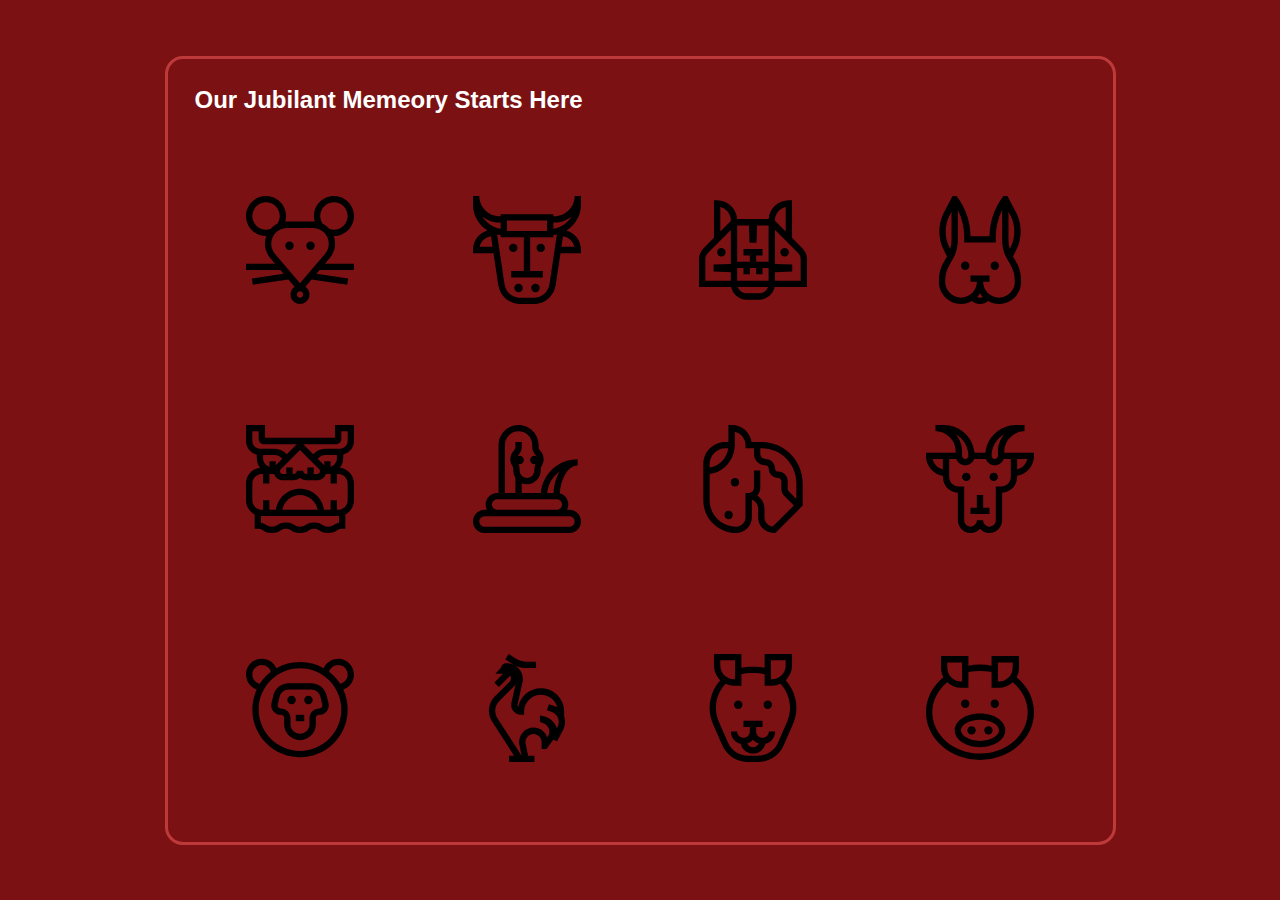
<file: index.html>
<!DOCTYPE html>
<html lang="en">
<head>
    <meta charset="UTF-8">
    <meta name="viewport" content="width=device-width, initial-scale=1.0">
    <title>Chinese New Year: Jubilant Memeory</title>
    <link rel="stylesheet" href="./style/style.css">
</head>
<body>
    <div class="container">
        <div class="chinesenewyear">
            <div class="titleandplay">
            <h2>Our Jubilant Memeory Starts Here</h2>
            <div class="titlebutton">
                <!-- <button type='button' id='buttondisplay'>Next</button> -->
            </div>
            </div>
            <p id='zodiac'>
            </p>
            <div class="glass">
            <div class="cz1">
                <img id='imcz1' src="./images/rat.svg" onclick="zodiacfun(this)">
            </div>
            <div class="cz2">
                <img id='imcz2' src="./images/ox.svg" onclick="zodiacfun(this)">
            </div>
            <div class="cz3">
                <img id='imcz3' src="./images/tiger.svg" onclick="zodiacfun(this)">
            </div>
            <div class="cz4">
                <img id='imcz4' src="./images/rabbit.svg" onclick="zodiacfun(this)">
            </div>
            <div class="cz5">
                <img id='imcz5' src="./images/dragon.svg" onclick="zodiacfun(this)">
            </div>
            <div class="cz6">
                <img id='imcz6' src="./images/snake.svg" onclick="zodiacfun(this)">
            </div>
            <div class="cz7">
                <img id='imcz7' src="./images/horse.svg" onclick="zodiacfun(this)">
            </div>
            <div class="cz8">
                <img id='imcz8' src="./images/goat.svg" onclick="zodiacfun(this)">
            </div>
            <div class="cz9">
                <img id='imcz9' src="./images/monkey.svg" onclick="zodiacfun(this)">
            </div>
            <div class="cz10">
                <img id='imcz10' src="./images/rooster.svg" onclick="zodiacfun(this)">
            </div>
            <div class="cz11">
                <img id='imcz11' src="./images/dog.svg" onclick="zodiacfun(this)">
            </div>
            <div class="cz12">
                <img id='imcz12' src="./images/pig.svg" onclick="zodiacfun(this)">
            </div>
            </div>

        </div>
        <!-- <div class='glass'>
            <div class='leftheader'>
                Our Jubilant Memory Starts Here
            </div>
            <div class="rightheader">
                Play
            </div>

            <div class="cz1"></div>
            <div class="cz2"></div>
            <div class="cz3"></div>
            <div class="cz4"></div>
            <div class="cz5"></div>
            <div class="cz6"></div>
            <div class="cz7"></div>
            <div class="cz8"></div>
            <div class="cz9"></div>
            <div class="cz10"></div>
            <div class="cz11"></div>
            <div class="cz12"></div>
        </div> -->
    </div>




</body>
<script src="scripts/main.js"></script>
</html>
</file>
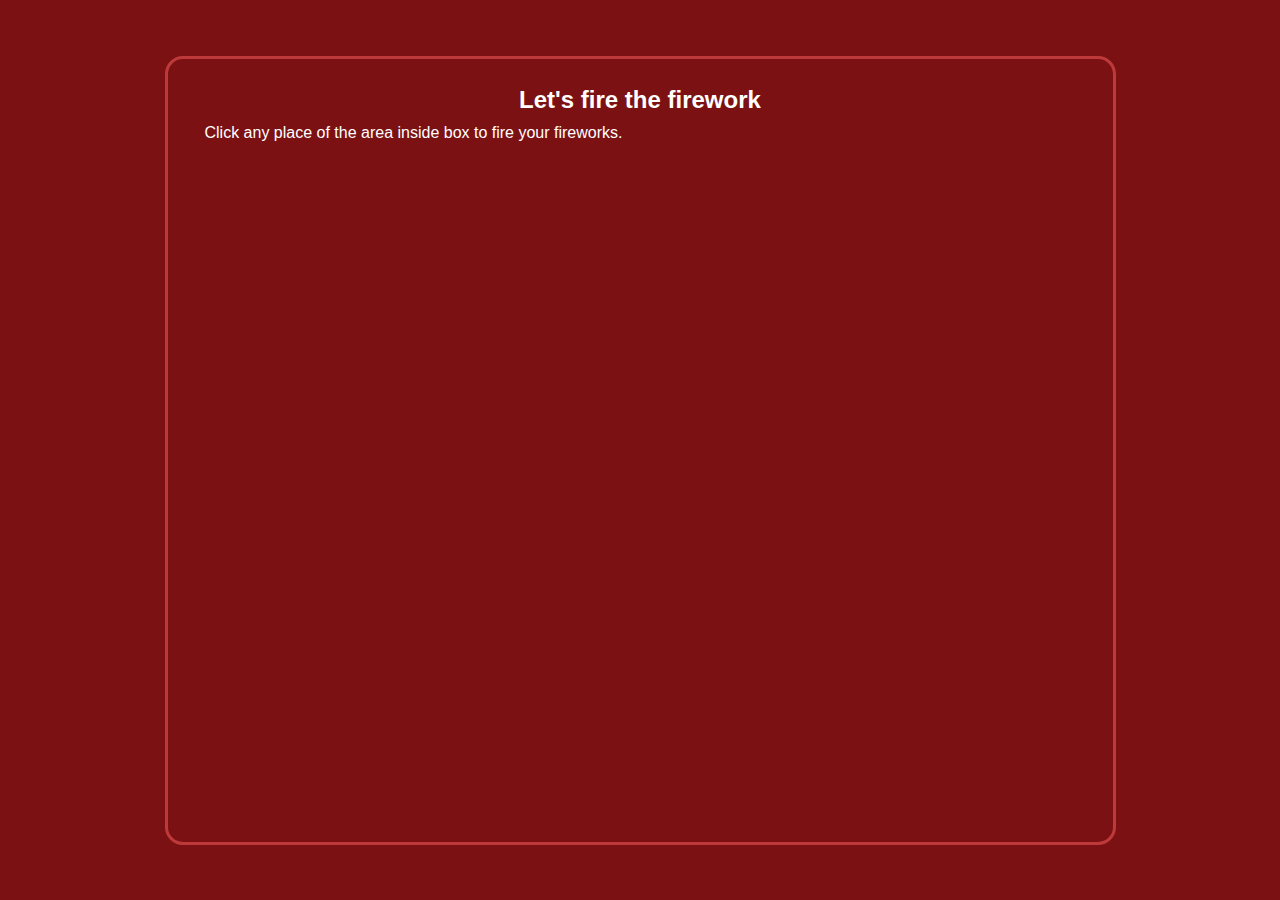
<file: src/chapter1.html>
<!DOCTYPE html>
<html lang="en">
<head>
    <meta charset="UTF-8">
    <meta name="viewport" content="width=device-width, initial-scale=1.0">
    <title>Chinese New Year</title>
    <link rel="stylesheet" href="../style/style.css">
</head>
<body>
    <div class="container">
        <div class="chinesenewyear">
            <div class="chapter1header">
                    <h2>Let's fire the firework</h2>
            </div>
            <div class="chapter1content">
                <p>
                    Click any place of the area inside box to fire your fireworks.
                </p>
                <!-- <button onclick="location.href='../index.html'" type="button">Next Chapter</button> -->
            </div>
            <div class="canvaspart">
                <canvas id="canvas">Canvas is not supported in your browser.</canvas>
            </div>
        </div>
    </div>










</body>
<script src="../scripts/main.js"></script>
</html>
</file>
<file: style/style.css>
* {
    margin: 0;
    padding: 0;
    font-family:'Franklin Gothic Medium', 'Arial Narrow', Arial, sans-serif
}

.container {
    /* background: linear-gradient(to right top, #a1152a, #72191b); */
    background: #7b1113;
    min-height: 100vh;
    position: absolute;
	display: flex;
	align-items: center;
	justify-content: center;
	width: 100%;
	height: 100%;
	top: 0;
	left: 0;
}

.chinesenewyear{
    position: relative;
	display: flex;
	flex-direction: column;
	width: 99vmin;
    height: 81%;
    border: 3px solid rgba(197, 63, 63, 0.9);
	/* border: 0.5vmin solid #ccc; */
	/* border-bottom-width: 10vmin; */
	padding: 3vmin;
    border-radius: 2vmin;
}

.titleandplay {
    display: grid;
    grid-template-columns: 1fr 1fr 1fr 1fr;
    grid-template-areas: 
    "titleh2 titleh2 titleh2 titlebutton";
    
}

.titleandplay > h2 {
    grid-area: titleh2;
    color: white;
}

.titlebutton > button {
    width: 3.7rem;
    height: 3.7rem;
    border: #ccc;
    border-radius: 2rem;
    font-size: large;
    cursor: pointer;
}

.titlebutton {
    grid-area: titlebutton;
    text-align: center;
}

.chinesenewyear > p {
    color: white;
    font-size: 18px;
    padding-top: 20px;
    padding-bottom: 10px;
    text-align: justify;
}


.glass {
    /* background:linear-gradient(to left bottom,#7b1113, #7b1113);
    border-radius: 1rem;
    
    min-height: 89vh;
    width: 69%; */
    /* border: 2.5px solid rgba(197, 63, 63, 0.9); */
    display: grid;
    grid-template-columns: repeat(4, 1fr);
    grid-template-rows: 1fr 1fr 1fr;
    grid-template-areas: 
    "cz1 cz2 cz3 cz4"
    "cz5 cz6 cz7 cz8"
    "cz9 cz10 cz11 cz12"
    ;
    grid-gap:1em;
    height: 100%;
    position: relative;
}

.glass :hover img {
    opacity: 0.2;
  }
  

img {
    object-fit: cover;
    height: 12vh;
}

.cz1, .cz2, .cz3, .cz4, .cz5, .cz6, .cz7, .cz8, .cz9, .cz10, .cz11, .cz12 {
    display: flex;
    flex-direction: row;
    justify-content: center;
    align-items: center;
}

.cz1{
    grid-area: cz1;
}

.cz2{
    grid-area: cz2;
}

.cz3{
    grid-area: cz3;
}

.cz4{
    grid-area: cz4;
}

.cz5{
    grid-area: cz5;
}

.cz6{
    grid-area: cz6;
}

.cz7{
    grid-area: cz7;
}

.cz8{
    grid-area: cz8;
}

.cz9{
    grid-area: cz9;
}

.cz10{
    grid-area: cz10;
}

.cz11{
    grid-area: cz11;
}

.cz12{
    grid-area: cz12;
}

@keyframes rotation {
    from {
      transform: rotate(0deg);
    }
    to {
      transform: rotate(359deg);
    }
  }


.chapter1header {
    color: white;
    text-align: center;
}

.chapter1content {
    display: flex;
    justify-content: space-between;
}

.chapter1content > p {
    color:white;
    padding: 10px;
}

.canvaspart {
    display: flex;
    flex-direction: column;
    align-items: center;
    justify-content: center;
}

#canvas {
    position: relative;
    height: 80vh;
    width: 100%;
    margin: 0;
}   

.prev, .next {
    cursor: pointer;
    position: absolute;
    top: 40%;
    width: auto;
    padding: 16px;
    margin-top: -22px;
    color: white;
    font-weight: bold;
    font-size: 26px;
    transition: 0.6s ease;
    border-radius: 0 3px 3px 0;
    user-select: none;
  }

  .next {
    right: 0;
    border-radius: 3px 0 0 3px;
  }

  .prev {
      left : 0;
  }
  
  /* On hover, add a black background color with a little bit see-through */
  .prev:hover, .next:hover {
    background-color:rgba(197, 63, 63, 0.9);
  }

  .slider-img > img {
      height: 500px;
      width: 100%;
      padding-top: 10px;
  }

  .slider-text {
      font-size: 18px;
      color: white;
      text-align: justify;
      padding-top: 10px;
  }
</file>
